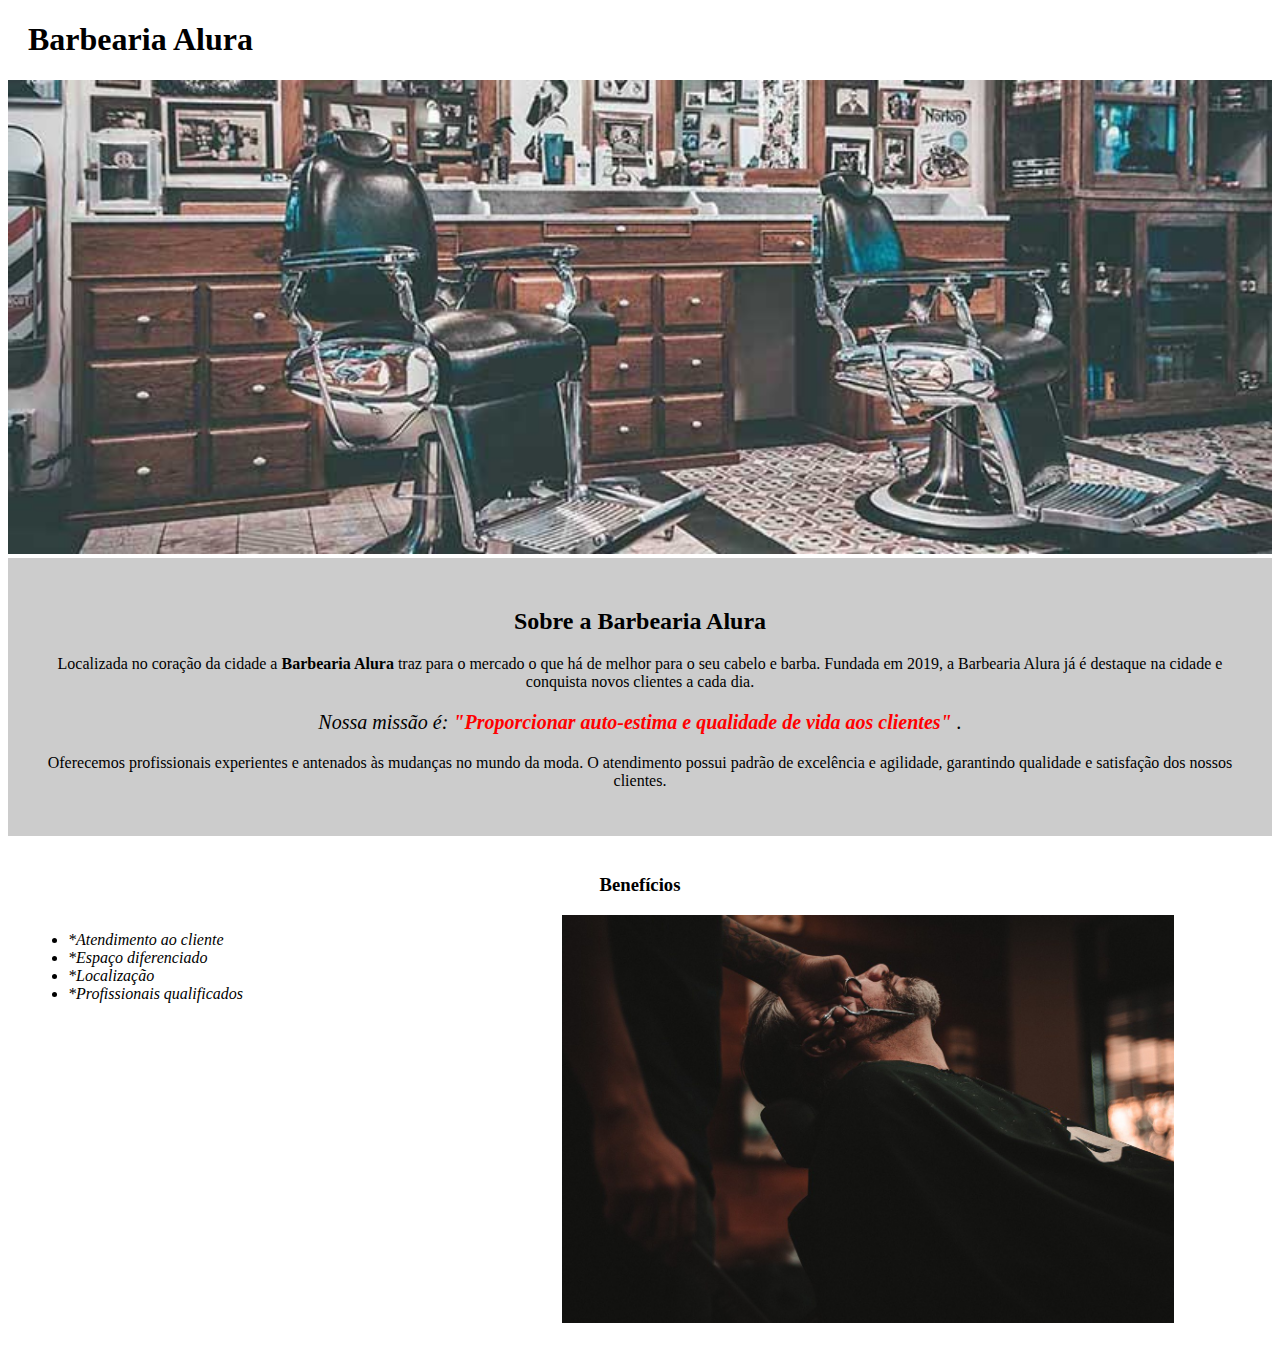
<file: Primeira parte da pagina/index.html>
<!DOCTYPE html>
<html lang="pt-br">
    <head>
        <meta charset="UTF-8">
        <title>Barbearia Alura</title>  
        <link rel="stylesheet" href="style-home.css">
    </head>

    <body>
        <header>
            <h1 class="titulo-principal">Barbearia Alura</h1>
        </header>
        <img id="banner" src="banner.jpg">
        <div class="principal">
            <h2 class="titulo-centralizado">Sobre a Barbearia Alura</h2>

            <p>Localizada no coração da cidade a <strong>Barbearia Alura</strong> traz para o mercado o que há de melhor para o seu cabelo e barba. Fundada em 2019, a Barbearia Alura já é destaque na cidade e conquista novos clientes a cada dia.</p>

            <p id="missao"><em> Nossa missão é: <strong>"Proporcionar auto-estima e qualidade de vida aos clientes" </strong> .</em></p>

            <p>Oferecemos profissionais experientes e antenados às mudanças no mundo da moda. O atendimento possui padrão de excelência e agilidade, garantindo qualidade e satisfação dos nossos clientes.</p>
        </div>

        <div class="beneficios">
            <h3 class="titulo-centralizado">Benefícios</h3>

            <ul>
                <li class="intens">*Atendimento ao cliente</li>
                <li class="intens">*Espaço diferenciado</li>
                <li class="intens">*Localização</li>
                <li class="intens">*Profissionais qualificados</li>
            </ul>
            <img src="beneficios.jpg" class="imagembeneficios">
        </div>
    </body>
</html>
</file>
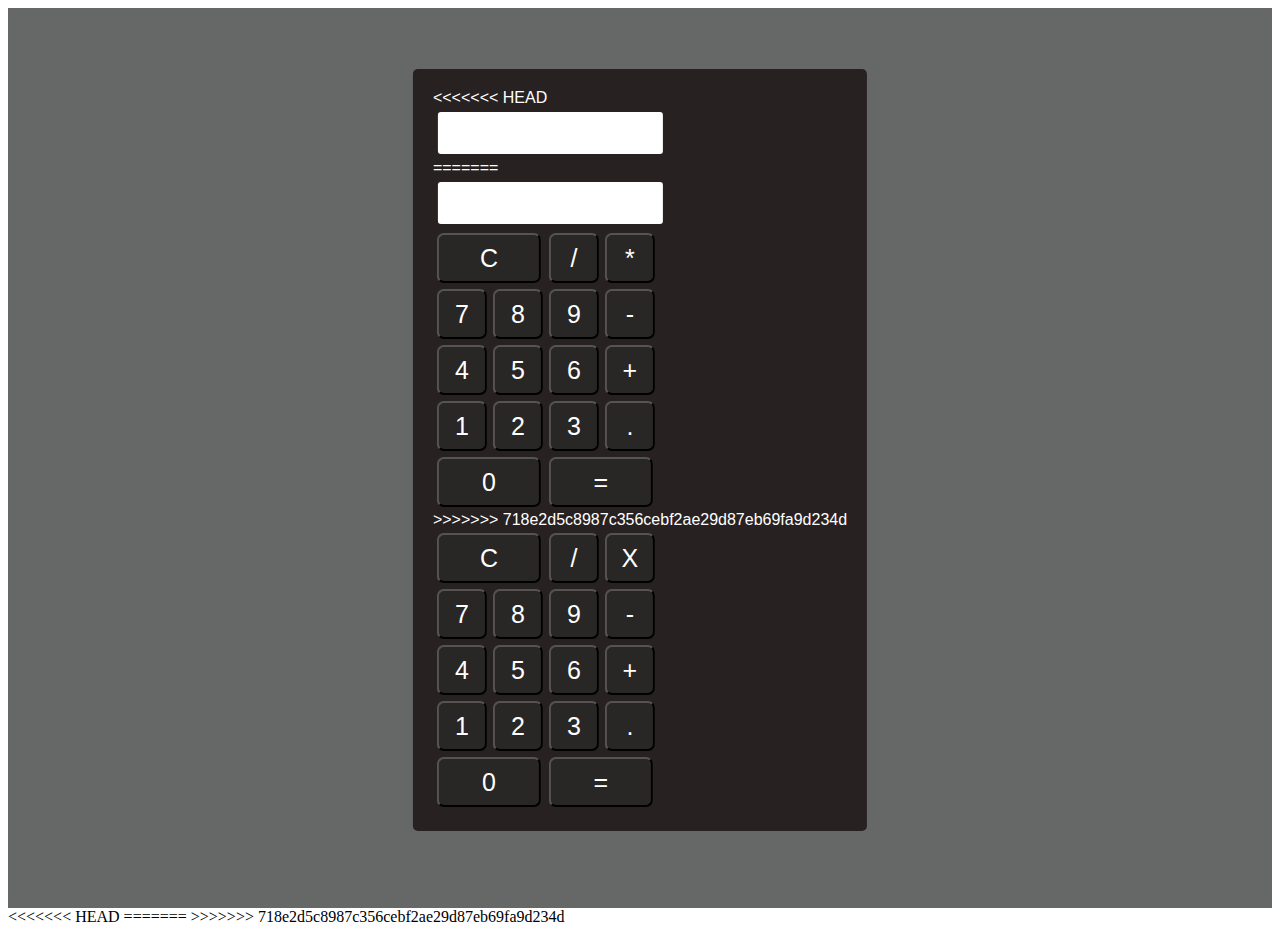
<file: Calculadora/calculadora.html>
<!DOCTYPE html>
<html lang="en">
<head>
  <meta charset="UTF-8">
  <meta http-equiv="X-UA-Compatible" content="IE=edge">
  <meta name="viewport" content="width=device-width, initial-scale=1.0">
  <title>Calculadora</title>
  <link rel="stylesheet" href="style.css">
</head>
<body>
  <div class="fundo">
    <div class="calculadora">
<<<<<<< HEAD
      <section  id="resultado"></section>
      <table>
          <tr>
            <td colspan="2"><button class="botao" style=width:104px; onclick="clean()">C</button></td>
            <td><button class="botao" onclick="insert('/')">/</button></td>
            <td><button class="botao" onclick="insert('*')">*</button></td>
          </tr>
          <tr>
            <td><button class="botao" onclick="insert('7')">7</button></td>
            <td><button class="botao" onclick="insert('8')">8</button></td>
            <td><button class="botao" onclick="insert('9')">9</button></td>
            <td><button class="botao" onclick="insert('-')">-</button></td>
          </tr>
          <tr>
            <td><button class="botao" onclick="insert('4')">4</button></td>
            <td><button class="botao" onclick="insert('5')">5</button></td>
            <td><button class="botao" onclick="insert('6')">6</button></td>
            <td><button class="botao" onclick="insert('+')">+</button></td>
          </tr>
          <tr>
            <td><button class="botao" onclick="insert('1')">1</button></td>
            <td><button class="botao" onclick="insert('2')">2</button></td>
            <td><button class="botao" onclick="insert('3')">3</button></td>
            <td><button class="botao" onclick="insert('.')">.</button></td>
          </tr>
          <tr>
            <td colspan="2"><button class="botao" style=width:104px; onclick="insert('0')">0</button></td>
            <td colspan="2"><button class="botao" style=width:104px; onclick="calcular()">=</button></td>
=======
      <p id="resultado"></p>
      <table>
          <tr>
            <td colspan="2"><button class="botao" style=width:104px;>C</button></td>
            <td><button class="botao">/</button></td>
            <td><button class="botao">X</button></td>
          </tr>
          <tr>
            <td><button class="botao">7</button></td>
            <td><button class="botao">8</button></td>
            <td><button class="botao">9</button></td>
            <td><button class="botao">-</button></td>
          </tr>
          <tr>
            <td><button class="botao">4</button></td>
            <td><button class="botao">5</button></td>
            <td><button class="botao">6</button></td>
            <td><button class="botao">+</button></td>
          </tr>
          <tr>
            <td><button class="botao">1</button></td>
            <td><button class="botao">2</button></td>
            <td><button class="botao">3</button></td>
            <td><button class="botao">.</button></td>
          </tr>
          <tr>
            <td colspan="2"><button class="botao" style=width:104px;>0</button></td>
            <td colspan="2"><button class="botao" style=width:104px;>=</button></td>
>>>>>>> 718e2d5c8987c356cebf2ae29d87eb69fa9d234d
          </tr>
      </table>
    </div>
  </div>
<<<<<<< HEAD
  <script src="calculos.js"></script>
=======
>>>>>>> 718e2d5c8987c356cebf2ae29d87eb69fa9d234d
</body>
</html>
</file>
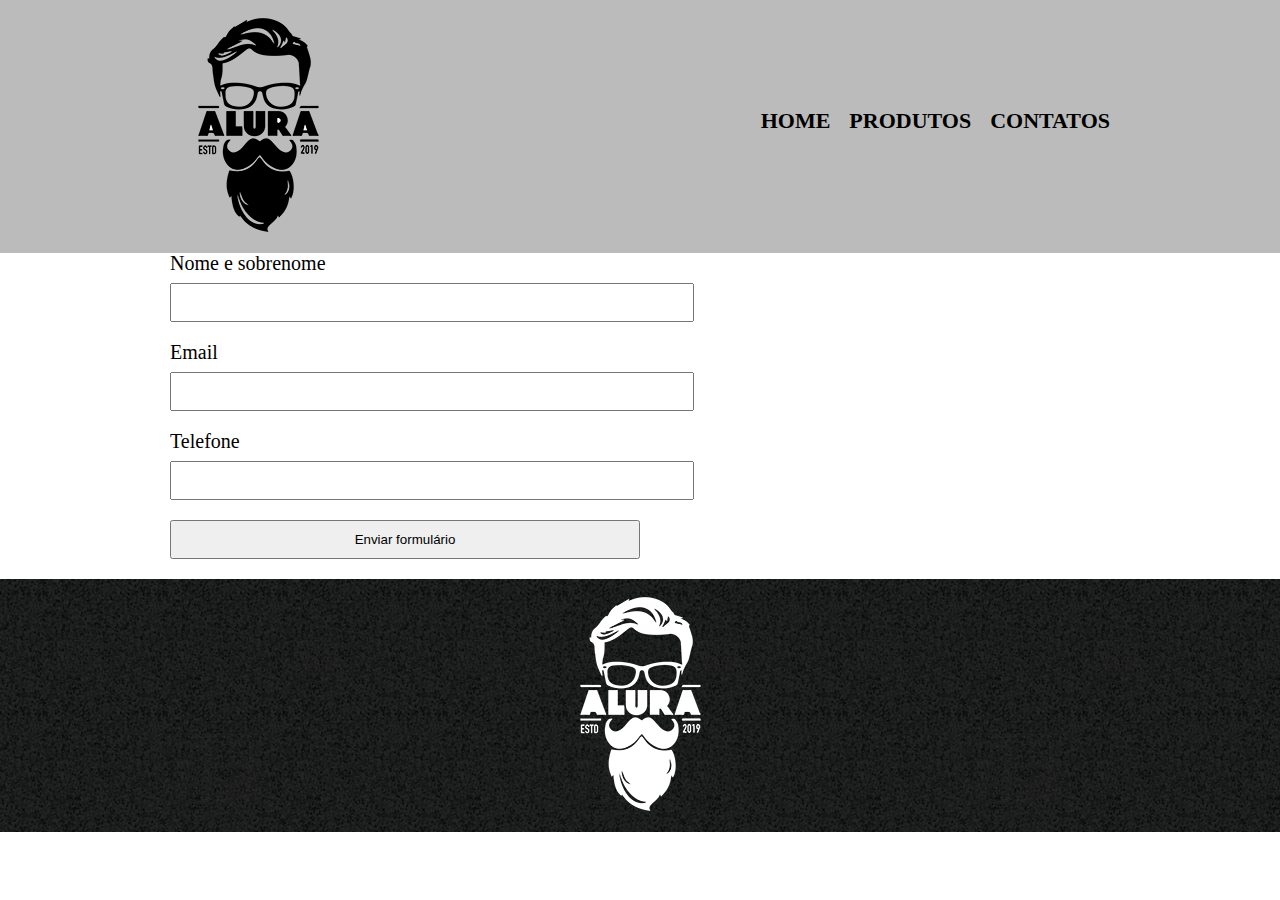
<file: Primeira parte da pagina/contato.html>
<!DOCTYPE html>
<html>
    <head>
        <meta charset="UTF-8">
        <title>Contato - Barbearia</title>

        <link rel="stylesheet" href="style.css">
        <link rel="stylesheet" href="reset.css">

    </head>
    <body>

        <!-- cabeçalho -->
        <header>
            <div class="caixa">
                <h1><img src="logo.png"></h1>
                <nav>
                    <ul>
                        <li><a href="index.html">Home</a></li>
                        <li><a href="produtos.html">Produtos</a></li>
                        <li><a href="contato.html">Contatos</a></li>
                    </ul>
                </nav>
            </div>
        </header>

        <main>
            <form>
                <label for="nomesobrenome">Nome e sobrenome</label>
                <input type="text" id="nomesobrenome">
        
                <label for="email">Email</label>
                <input type="text" id="email">
        
                <label for="telefone">Telefone</label>
                <input type="text" id="telefone">
        
                <input type="submit" value="Enviar formulário">
            </form>
        </main>

        <footer>
            <img src="logo-branco.png">
        </footer>
    </body>
</html>
</file>
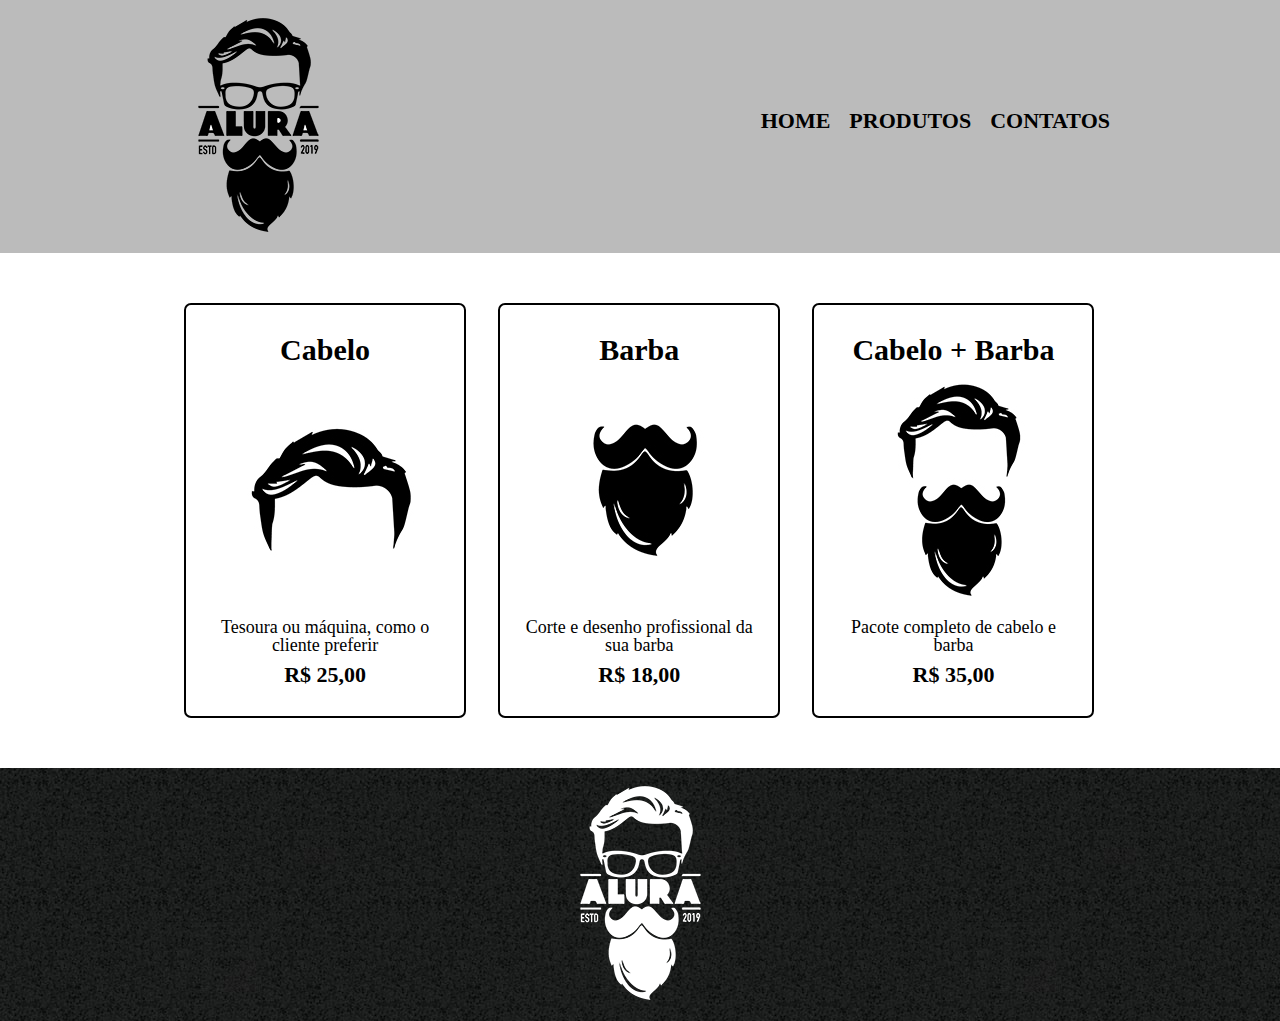
<file: Primeira parte da pagina/produtos.html>
<!DOCTYPE html>
<html>
    <head>
        <meta charset="UTF-8">
        <title>Produtos - Barbearia</title>

        <link rel="stylesheet" href="style.css">
        <link rel="stylesheet" href="reset.css">

    </head>
    <body>

        <!-- cabeçalho -->
        <header>
            <div class="caixa">
                <h1><img src="logo.png"></h1>
                <nav>
                    <ul>
                        <li><a href="index.html">Home</a></li>
                        <li><a href="produtos.html">Produtos</a></li>
                        <li><a href="contato.html">Contatos</a></li>
                    </ul>
                </nav>
            </div>
        </header>

        <!-- conteudo princiapl -->
        <main>
            <ul class="produtos">
                <li>
                    <h2>Cabelo</h2>
                    <img src="cabelo.jpg">
                    <p class="produto-descricao">Tesoura ou máquina, como o cliente preferir</p>
                    <p class="produto-preco">R$ 25,00</p>
                </li>
                <li>
                    <h2>Barba</h2>
                    <img src="barba.jpg">
                    <p class="produto-descricao">Corte e desenho profissional da sua barba</p>
                    <p class="produto-preco">R$ 18,00</p>
                </li>
                <li>
                    <h2>Cabelo + Barba</h2>
                    <img src="cabelo+barba.jpg">
                    <p class="produto-descricao">Pacote completo de cabelo e barba</p>
                    <p class="produto-preco">R$ 35,00</p>
                </li>
            </ul>
        </main>

        <!-- rodapé -->
        <footer>
            <img src="logo-branco.png">
        </footer>
    </body>
</html>
</file>
<file: Primeira parte da pagina/style-home.css>
#banner {
    width: 100%;
}

.principal {
    background: #cccccc;
    padding: 30px;
}

.titulo-principal {
    padding-left: 20px;
}

.titulo-centralizado {
    text-align:center 
}

p {
    text-align:center;
}


/* para id usamos # */
#missao {
    font-size: 20px
}

em strong {
    color:red;
}

/* para classes usamos . */
.intens {
    font-style: italic;
}


.beneficios {
    background: #FFFFFF;
    padding: 20px;
}

ul {
    display: inline-block;
    vertical-align: top;
    width: 20%;
    margin-right: 20%;
}

.imagembeneficios {
    width: 50%;
}
</file>
<file: Calculadora/style.css>
.fundo {
  background-color: rgb(102, 103, 103);
  color:#fff;
  height: 100vh;
  font-family: Arial, Helvetica, sans-serif;
}
.calculadora {
  position: absolute;
  background-color: #272121;
  top: 50%;
  left: 50%;
  transform: translate(-50%,-50%);
  border-radius: 5px;
  padding: 20px;
}

.botao {
  width: 50px;
  height: 50px;
  font-size: 25px;
  cursor: pointer;
  background-color: rgb(41, 38, 38);
  color: #fff;
  border-radius: 7px;
  margin: 1px;
}

.botao:hover {
  background-color: black;
}

#resultado {
  background-color: #fff;
  width: 215px;
  height: 32px;
  margin: 5px;
  border-radius: 3px;
  font-size: 25px;
  color: black;
  text-align: right;
  padding: 5px;
}
</file>
<file: Primeira parte da pagina/style.css>
header {
    background: #BBBBBB;
    padding: 20px 0;
}

.caixa {
    position: relative;
    width: 940px;
    margin: 0 auto;
}

nav {
    position:absolute;
    top: 110px;
    right: 0px;
}

nav li {
    display: inline;
    margin-left: 15px;
}

nav a {
    text-transform: uppercase;
    color: black;
    font-weight: bold;
    font-size: 22px;
    text-decoration: none;
}

nav a:hover {
    color: #f5793b;
    text-decoration: underline;
}

.produtos {
    width: 940px;
    margin: 0px auto;
    padding: 50px 0px;
}

.produtos li {
    display:inline-block;
    text-align: center;
    width: 30%;
    vertical-align: top;
    margin: 0 1.5%;
    padding: 30px 20px;
    box-sizing: border-box;
    border: 2px solid #000000;
    border-radius: 7px;
}

.produtos li:hover {
    border-color:#f5793b;
}

.produtos li:active {
    border-color: green;
}

.produtos li:hover h2 {
    font-size: 32px;
}

.produtos h2 {
    font-size: 30px;
    font-weight: bold;
}

.produto-descricao {
    font-size: 18px;

}

.produto-preco {
    font-size: 22px;
    font-weight: bold;
    margin-top: 10px;
}

footer {
    text-align: center;
    background: url(bg.jpg);
    padding: 40px 0px;
}

.copyright {
    color: #FFFFFF;
    font-size: 13px;
}

main {
    width: 940px;
    margin: 0 auto;
}

form {
    margin: 40px 0;
}

form label {
    display:block;
    font-size: 20px;
    margin: 0 0 10px;
}

form input {
    display: block;
    margin: 0 0 20px;
    padding: 10px 25px;
    width: 50%;
}
</file>
